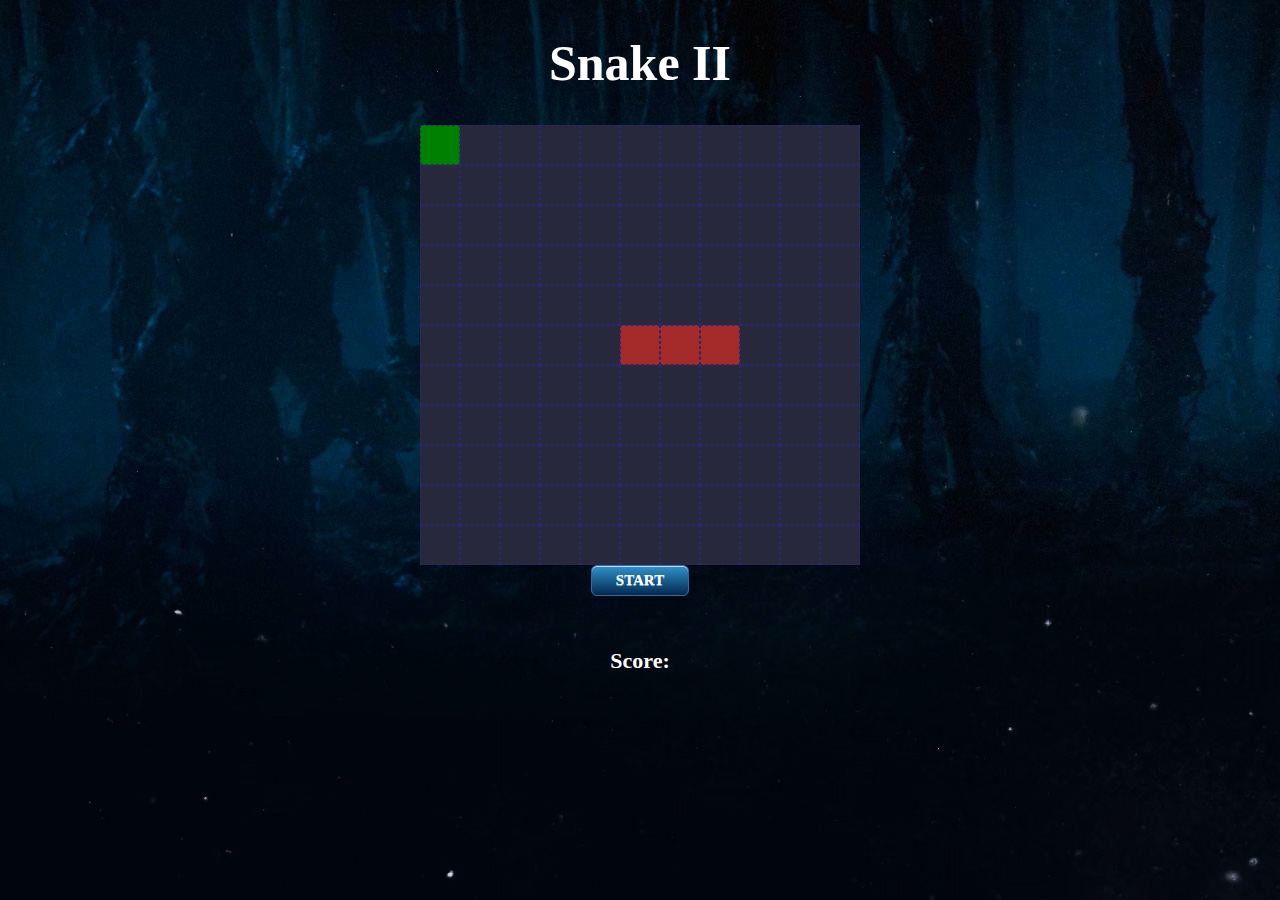
<file: index.html>
<!DOCTYPE html>
<html lang="en" dir="ltr">
  <head>
    <meta charset="utf-8">
    <title>Snake</title>
    <script src="scripts/app.js"></script>
    <link rel="stylesheet" href="styles/main.css">
  </head>
  <body> 
    <main>
      <h1>Snake II</h1>

      <div class="grid">
      </div>
      <button class="start">START</button>
    </main>
    <footer>
      <h2 class="score-title">Score: <span class="score"></span></h2>
    </footer>
  </body>
 
</html>
</file>
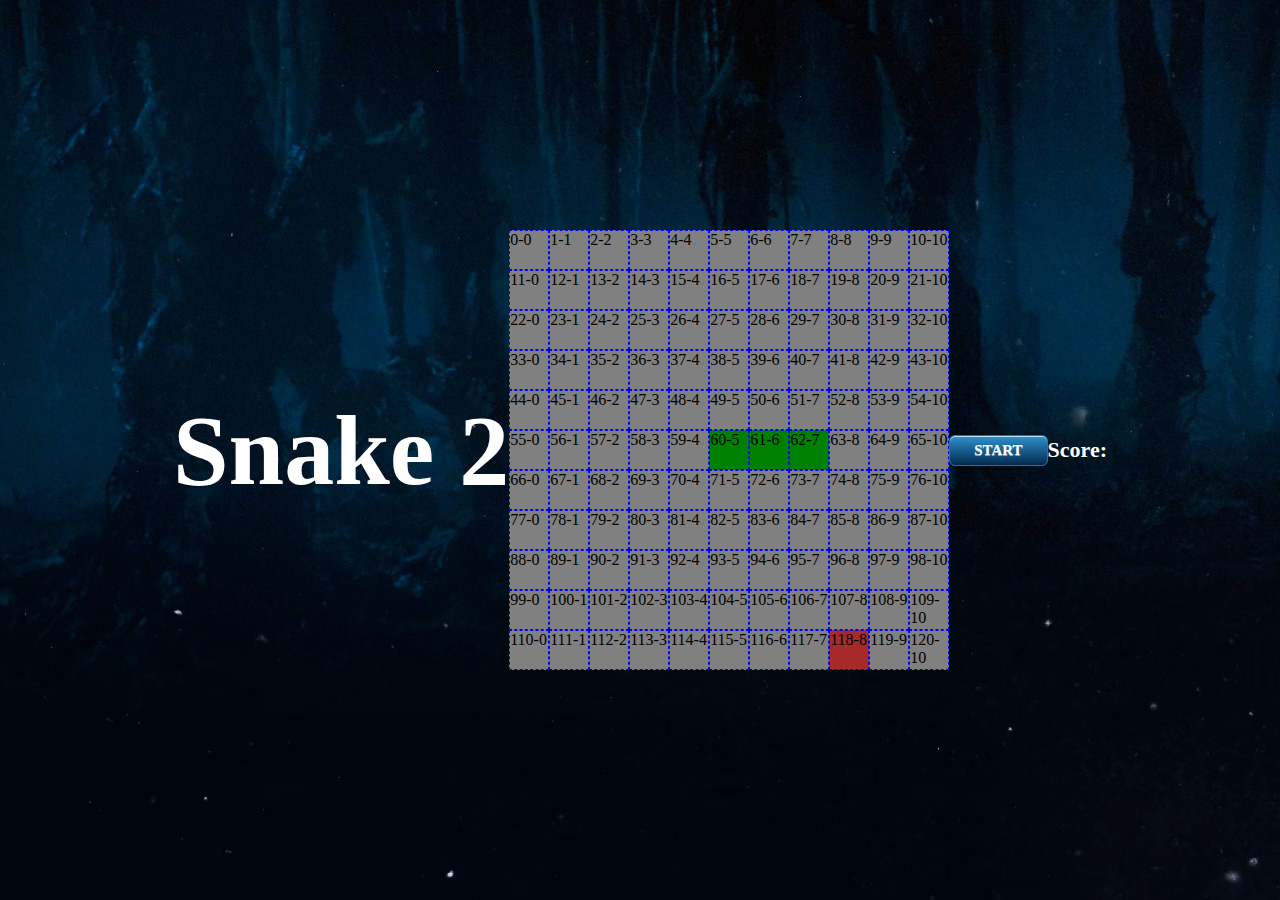
<file: starter-code/index.html>
<!DOCTYPE html>
<html lang="en" dir="ltr">
  <head>
    <meta charset="utf-8">
    <title>Snake</title>
    <script src="scripts/app.js"></script>
    <link rel="stylesheet" href="styles/main.css">
    <h1>Snake 2</h1>
  </head>
  <body> 
    <div class="grid">
    </div>
    <button class="start">START</button>
  </body>
  <footer>
    <h2 class="score-title">Score: <span class="score"></span></h2>
  </footer>
</html>
</file>
<file: styles/main.css>
* {
  box-sizing: border-box;
}

body {
  margin: 0;
  padding: 0;
  height: 100vh;
  background-image: url('../assets/background-snake.jpg');
}
h1 {
  /* display: flex;
  align-items: center;
  justify-content: center; */
  font-family: "BenguiatITCW01-BoldCn";
  font-size: 50px;
  color:white;
}
.score{
  color: red;
  font-family: "BenguiatITCW01-BoldCn";
  font-size: 60px;
}

h2 {
  color:white;
  font-family: "BenguiatITCW01-BoldCn";
  font-size: 22px;
}

main, footer {
  display: flex;
  align-items: center;
  justify-content: center;
  flex-direction: column;
}



/* body {
  display: flex;
  align-items: center;
  justify-content: center;
} */

div.grid {
  width: 440px;
  height: 440px;
  display: flex;
  flex-wrap: wrap;
  background:rgb(40, 40, 61);
  }

div.grid-item {
  width: 40px;
  height: 40px;
  border: 1px dashed rgb(40, 40, 107);
}
.apple {
  background-color:green;
  background-size: 40px, 40px;
}
button {
    box-shadow:inset 0px 1px 0px 0px #bee2f9;
    background:linear-gradient(to bottom, #2e8cc7 5%, #022a4d 100%);
    background-color:#2e8cc7;
    border-radius:6px;
    border:1px solid #3866a3;
    display:inline-block;
    cursor:pointer;
    color:#ffffff;
    font-family: "BenguiatITCW01-BoldCn";
    font-size:15px;
    font-weight:bold;
    padding:6px 24px;
    text-decoration:none;
    text-shadow:0px 1px 0px #7cacde;
  }
.start:hover {
    background:linear-gradient(to bottom, #022a4d 5%, #2e8cc7 100%);
    background-color:#022a4d;
  }
.start:active {
    position:relative;
    top:1px;
  }

div.grid-item.player {
  /* background-image: url('../assets/snake\ image.jpeg');
   */
  background-color:brown;
  background-repeat: no-repeat;
  background-size: contain;
}
body > div > p {
  font-size: 100px;
  color: red;
  font-family: "BenguiatITCW01-BoldCn";
  text-align: center;
}
</file>
<file: starter-code/styles/main.css>
* {
  box-sizing: border-box;
}

body {
  margin: 0;
  padding: 0;
  height: 100vh;
  background-image: url('../assets/background-snake.jpg');
}
h1 {
  display: flex;
  align-items: center;
  justify-content: center;
  font-family: "BenguiatITCW01-BoldCn";
  font-size: 100px;
  color:white;
}
.score{
  color: red;
  font-family: "BenguiatITCW01-BoldCn";
}

h2 {
  color:white;
  font-family: "BenguiatITCW01-BoldCn";
  font-size: 22px;
}

body {
  display: flex;
  align-items: center;
  justify-content: center;
}

div.grid {
  width: 440px;
  height: 440px;
  display: flex;
  flex-wrap: wrap;
  background:grey;
  }

div.grid-item {
  width: 40px;
  height: 40px;
  border: 1px dashed blue;
}
.apple {
 
  background-color: brown;
  background-size: 40px, 40px;
}
button {
    box-shadow:inset 0px 1px 0px 0px #bee2f9;
    background:linear-gradient(to bottom, #2e8cc7 5%, #022a4d 100%);
    background-color:#2e8cc7;
    border-radius:6px;
    border:1px solid #3866a3;
    display:inline-block;
    cursor:pointer;
    color:#ffffff;
    font-family: "BenguiatITCW01-BoldCn";
    font-size:15px;
    font-weight:bold;
    padding:6px 24px;
    text-decoration:none;
    text-shadow:0px 1px 0px #7cacde;
  }
.start:hover {
    background:linear-gradient(to bottom, #022a4d 5%, #2e8cc7 100%);
    background-color:#022a4d;
  }
.start:active {
    position:relative;
    top:1px;
  }

div.grid-item.player {
  /* background-image: url('../assets/snake\ image.jpeg');
   */
  background-color: green;
  background-repeat: no-repeat;
  background-size: contain;
}
body > div > p {
  font-size: 30px;
  color: white;
  font-family: "BenguiatITCW01-BoldCn";
}
</file>
